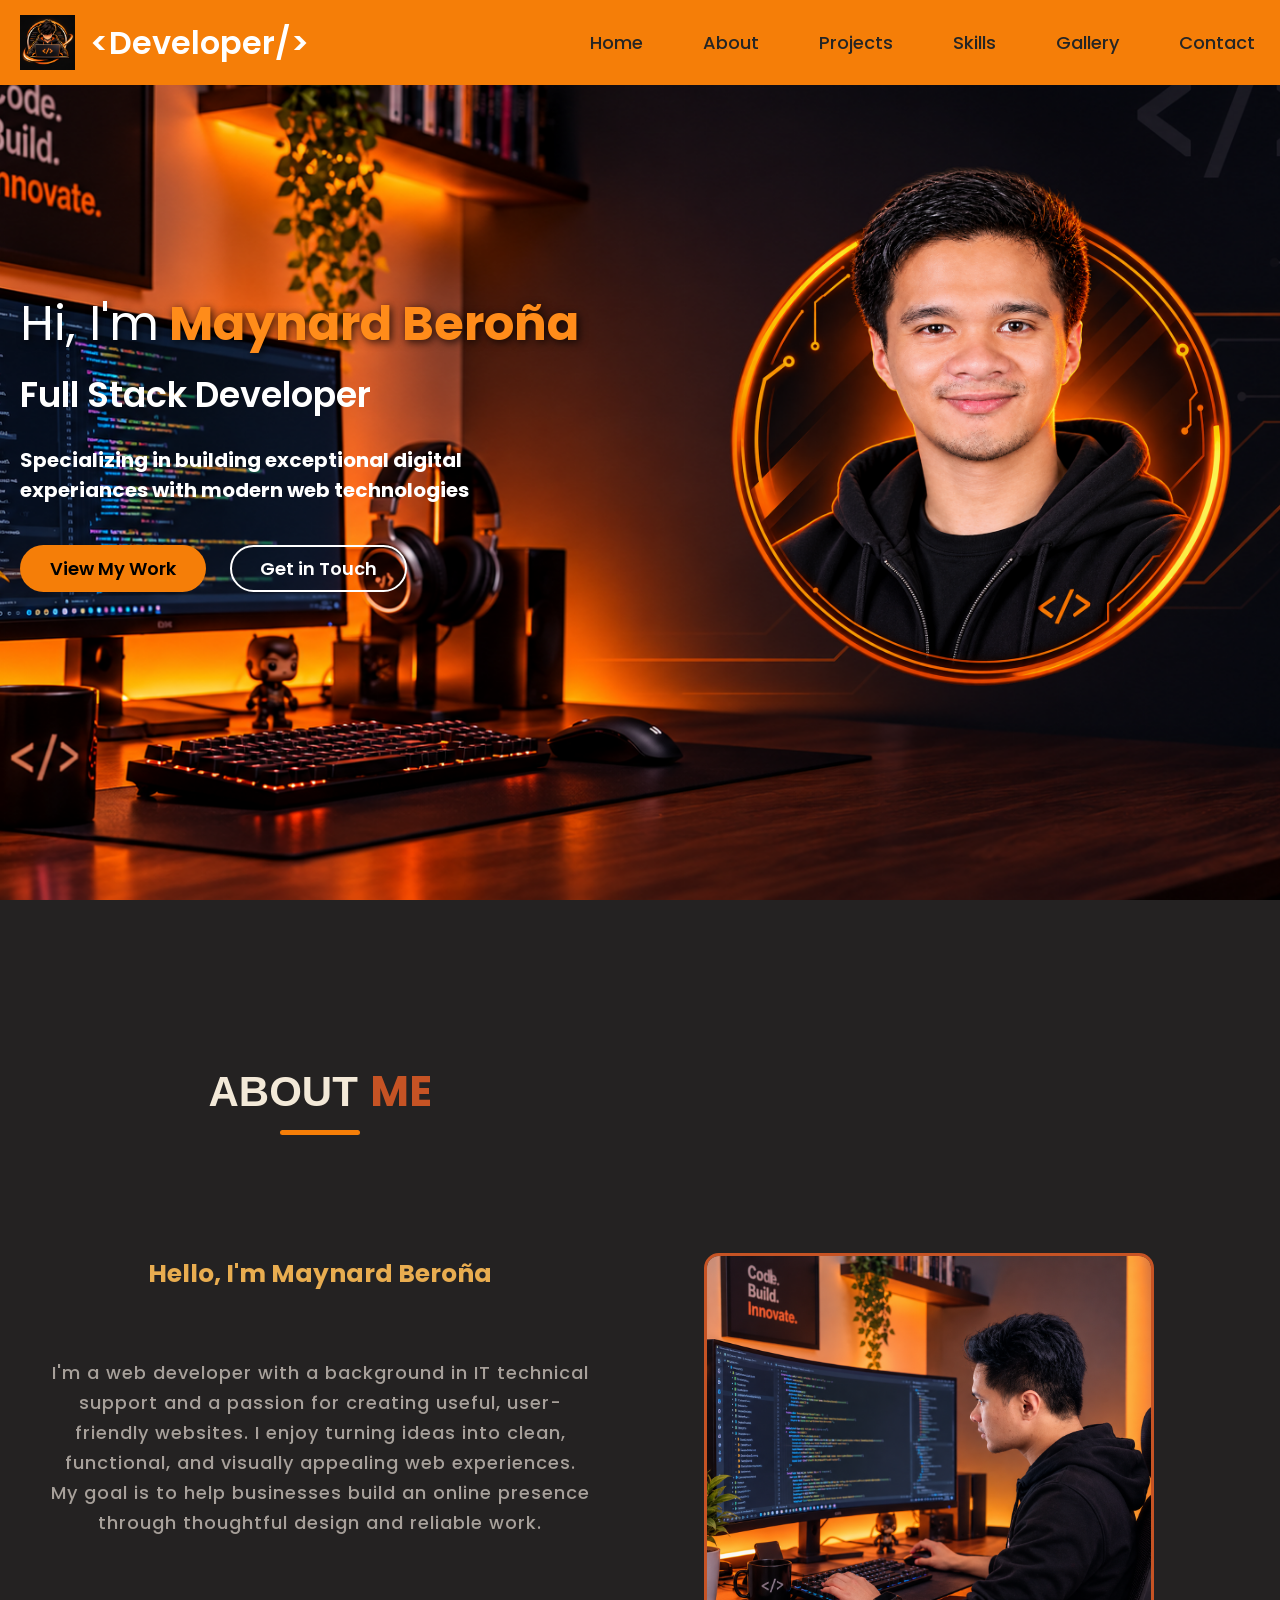
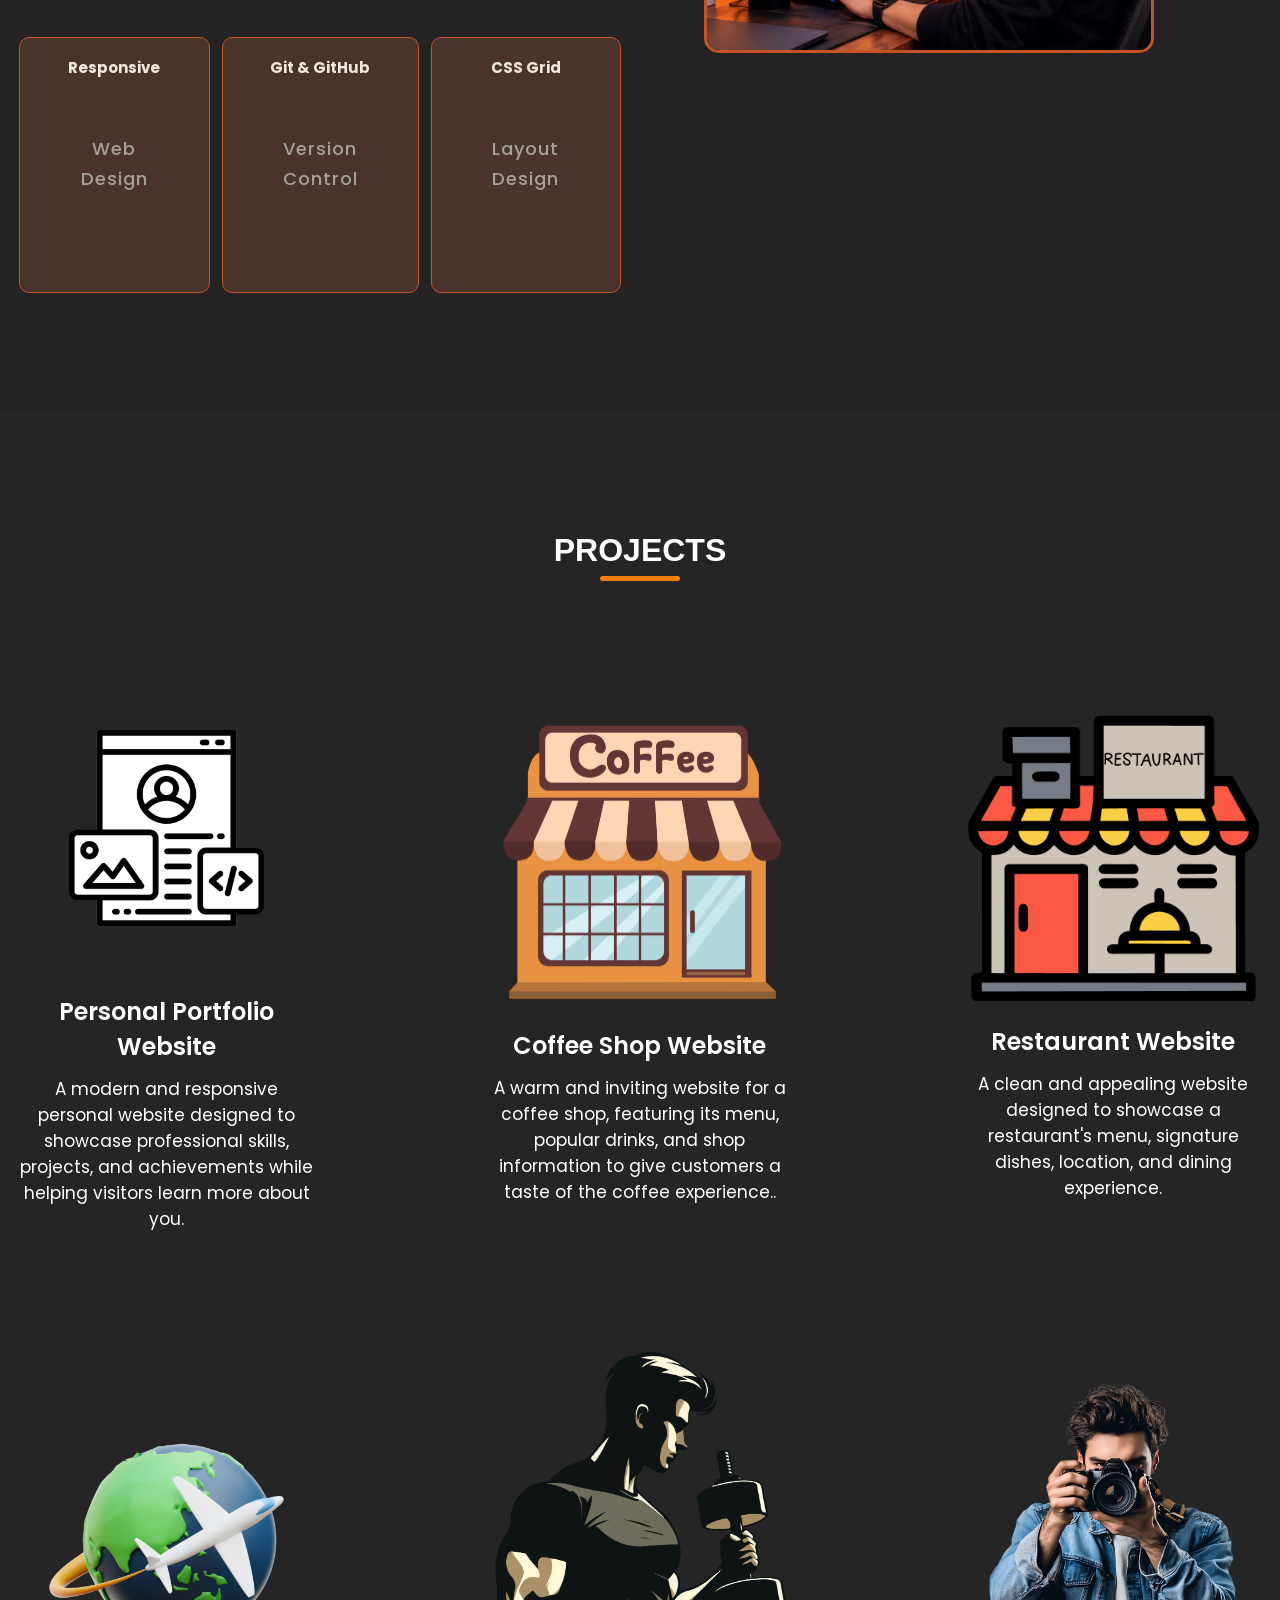
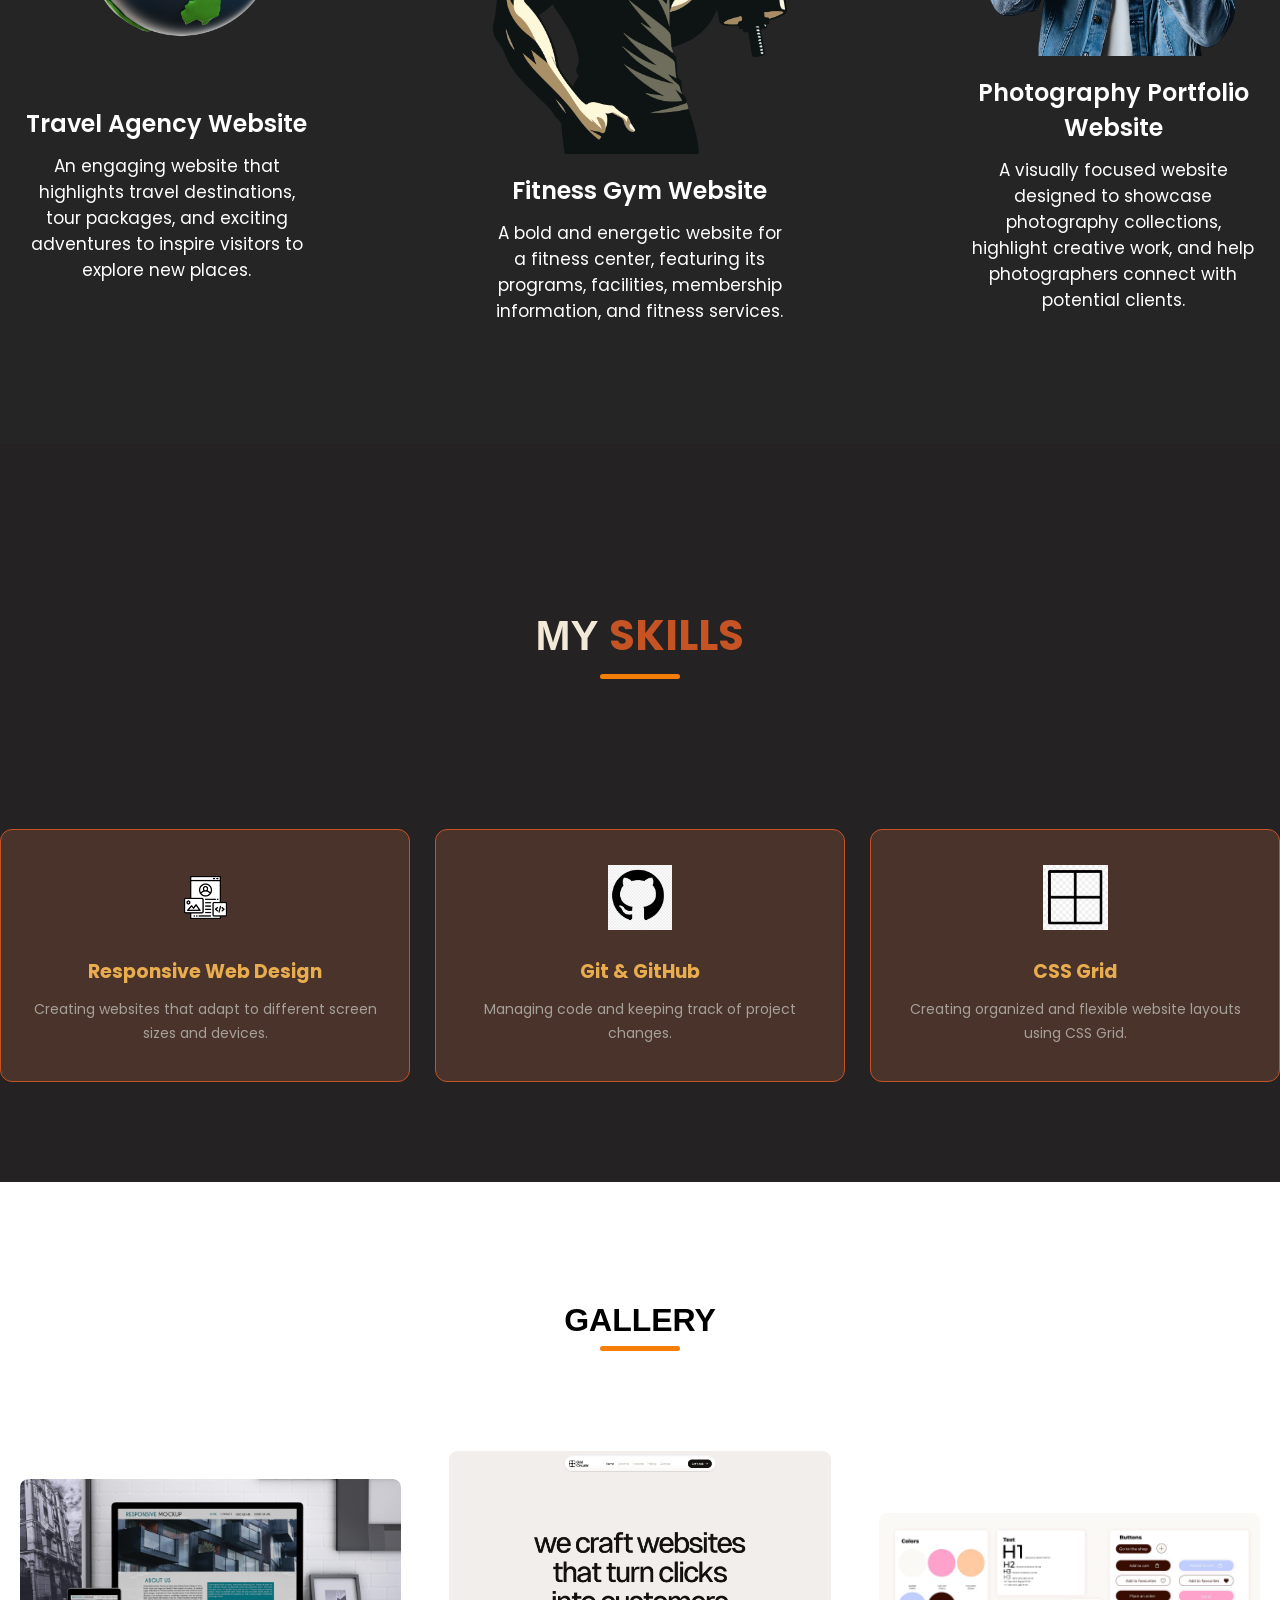
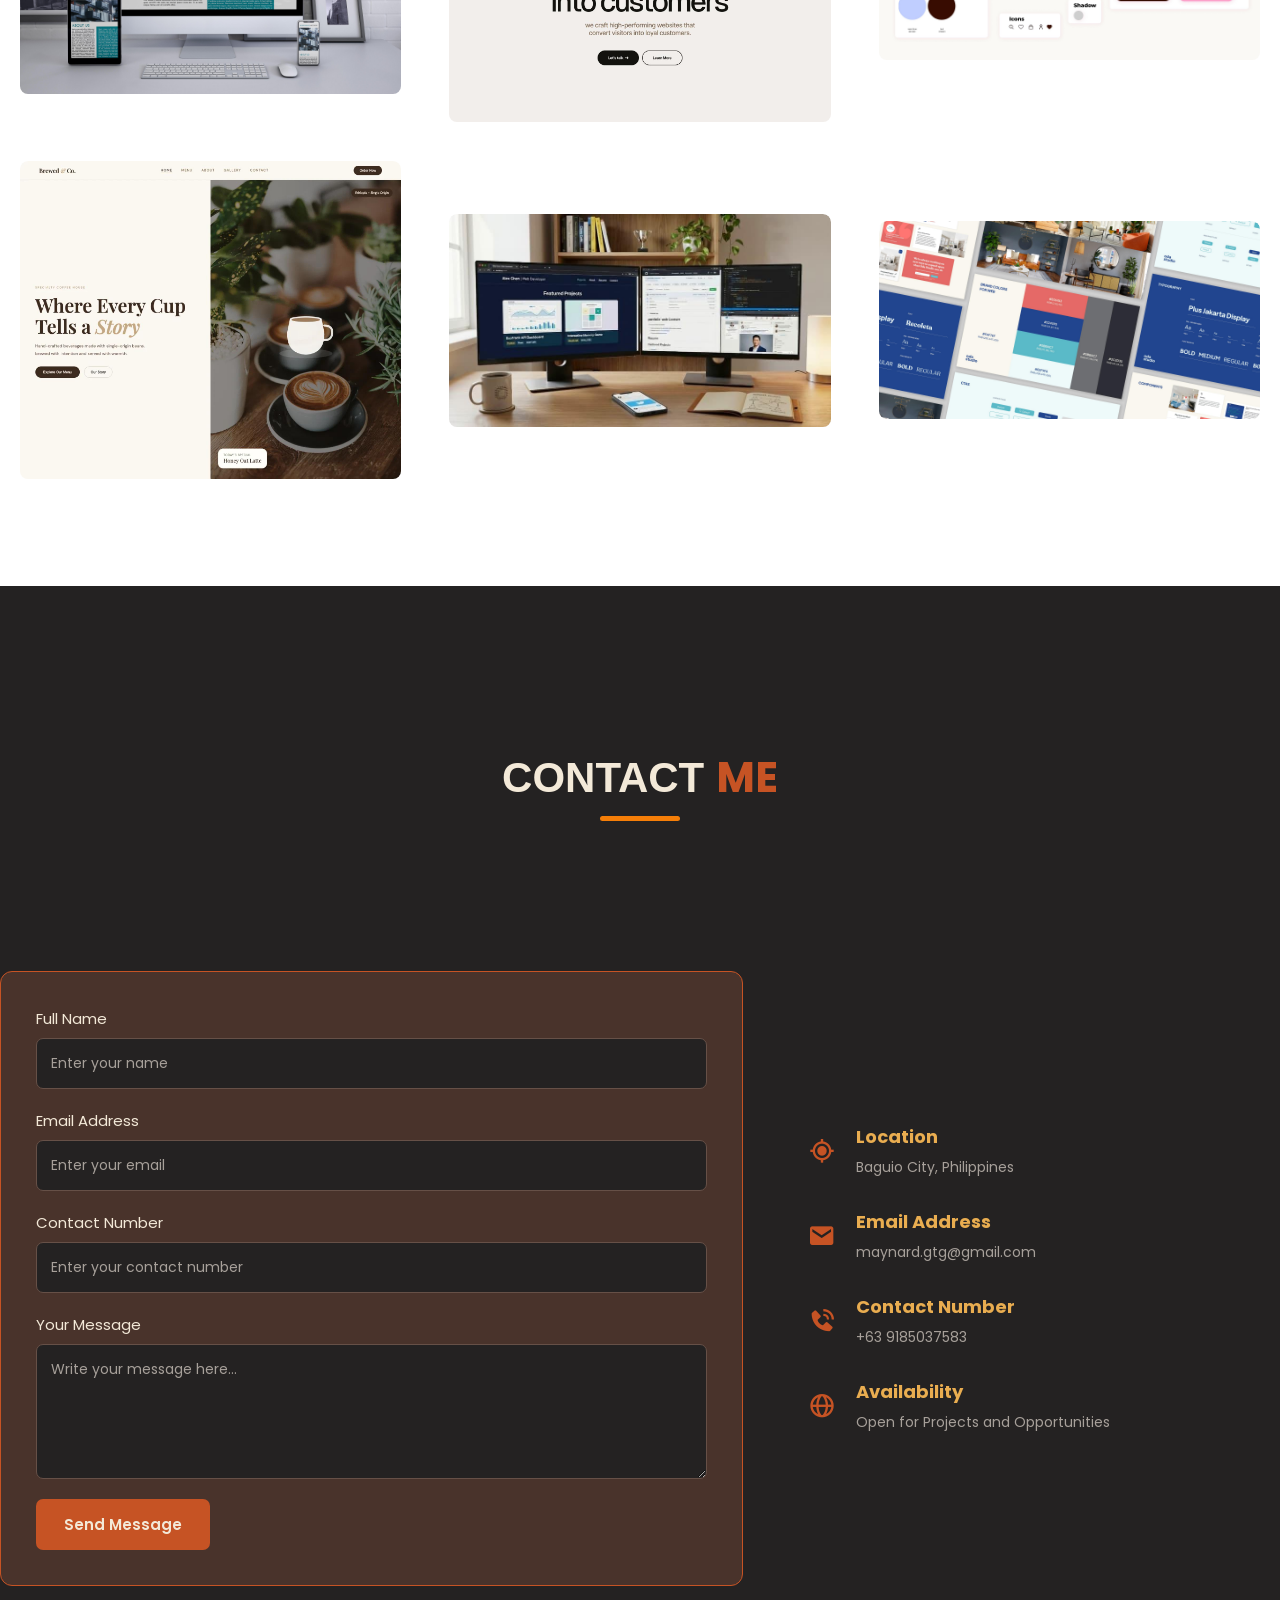
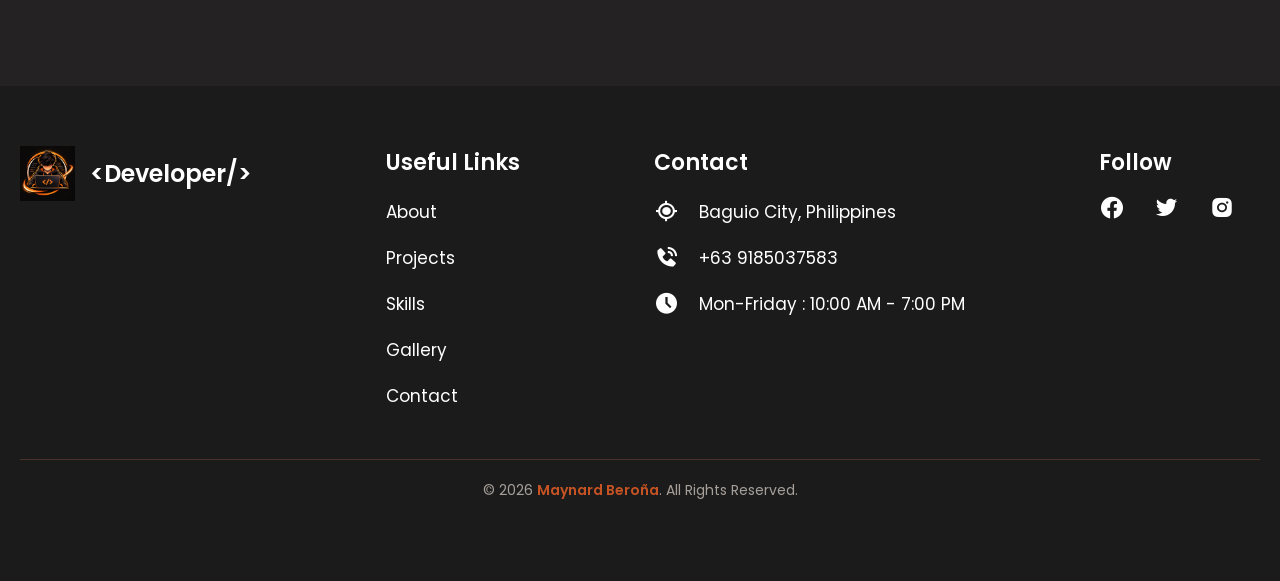
<file: index.html>
<!DOCTYPE html>
<html lang="en">
  <head>
    <meta charset="UTF-8" />
    <meta name="viewport" content="width=device-width, initial-scale=1.0" />
    <title>Maynard Beroña | Web Developer Portfolio</title>
    <meta name="description" content="Explore the portfolio, projects, and web development skills of Maynard Beroña.">
    
    <!-- CSS Link -->
    <link rel="stylesheet" href="style.css" />
    <!-- Box Icon Link for Icons -->
    <link
      href="https://unpkg.com/boxicons@2.1.4/css/boxicons.min.css"
      rel="stylesheet"
    />
  </head>
  <body>
    <!-- Header & Navbar Section -->
    <header>
      <nav>
        <div class="nav_logo">
          <a href="#">
            <img src="images/logo2.png" alt="dev Logo" />
            <h2>&lt;Developer/&gt;</h2>
          </a>
        </div>

        <input type="checkbox" id="click" />
        <label for="click">
          <i class="menu_btn bx bx-menu"></i>
          <i class="close_btn bx bx-x"></i>
        </label>

        <ul>
          <li><a href="#">Home</a></li>
          <li><a href="#about">About</a></li>
          <li><a href="#project">Projects</a></li>
          <li><a href="#skill">Skills</a></li>
          <li><a href="#gallery">Gallery</a></li>
          <li><a href="#contact">Contact</a></li>
        </ul>
      </nav>
    </header>

    <!-- Hero Section -->
    <section class="hero_section">
      <div class="section_container">
        <div class="hero_container">
          <div class="text_section">
            <h2><span class="intro">Hi, I'm</span> Maynard Beroña</h2>
            <h3>Full Stack Developer</h3>
            <p>
              Specializing in building exceptional digital experiances with modern web technologies
            </p>

            <div class="hero_section_button">
              <button class="button">View My Work</button>
              <button class="button">Get in Touch</button>
            </div>
          </div>

          <div class="image_section">
            <img src="images/Neon Tech Portrait Avatar.png" alt="neon" />
          </div>
        </div>
      </div>
    </section>



<!-- About Me Section -->
    <section class="about_us" id="about">
      <div class="section_container">
        <div class="about_container">

          <div class="text_section">
          <h2 class="section_title">ABOUT <span>ME</span></h2>

          <h3>Hello, I'm Maynard Beroña</h3>

         <p>
          I'm a web developer with a background in IT
          technical support and a passion for creating
          useful, user-friendly websites.

          I enjoy turning ideas into clean, functional,
          and visually appealing web experiences.
          My goal is to help businesses build an online
          presence through thoughtful design and reliable work.
          </p>

          <div class="skills_container">
          <div class="skill_card">
            <h4>Responsive</h4>
            <p>Web Design</p>
          </div>

          <div class="skill_card">
            <h4>Git & GitHub</h4>
            <p>Version Control</p>
          </div>

          <div class="skill_card">
            <h4>CSS Grid</h4>
              <p>Layout Design</p>
            </div>
          </div>
        </div>

        <div class="image_section">
        <img src="images/Cinematic Orange-Toned Developer Workspace.png" 
        alt="Developer workspace" />
        </div>

        </div>
      </div>
    </section>

  <!-- Services Section -->
    <section class="services" id="project">
      <h2 class="section_title">Projects</h2>
      <div class="section_container">
        <div class="service_container">
          <div class="services_items">
            <img src="images/1.png" alt="Personal Portfolio" />
            <div class="services_text">
              <h3>Personal Portfolio Website</h3>
              <p>
                A modern and responsive personal website designed to showcase professional skills, projects, and achievements while helping visitors learn more about you.
              </p>
            </div>
          </div>
          <div class="services_items">
            <img src="images/vecteezy_coffee-shop-classic-coffee-shop-storefront-with-bold-brown_69258283.png" alt="Coffee Shop" />
            <div class="services_text">
              <h3>Coffee Shop Website</h3>
              <p>
                A warm and inviting website for a coffee shop, featuring its menu, popular drinks, and shop information to give customers a taste of the coffee experience..
              </p>
            </div>
          </div>
          <div class="services_items">
            <img src="images/vecteezy_restaurant-design-food-and-drink-payment-in-a-restaurant_34610669.png" alt="Restaurant" />
            <div class="services_text">
              <h3>Restaurant Website</h3>
              <p>A clean and appealing website designed to showcase a restaurant's menu, signature dishes, location, and dining experience.</p>
            </div>
          </div>
          <div class="services_items">
            <img src="images/vecteezy_infographic-air-travel-flight-generative-ai_27730133.png" alt="Travel Agency" />
            <div class="services_text">
              <h3>Travel Agency Website</h3>
              <p>
                An engaging website that highlights travel destinations, tour packages, and exciting adventures to inspire visitors to explore new places.
              </p>
            </div>
          </div>
          <div class="services_items">
            <img
              src="images/vecteezy_muscle-mastery-the-art-of-barbell-lifting_44767447.png"
              alt="Fitness Gym"
            />
            <div class="services_text">
              <h3>Fitness Gym Website</h3>
              <p>A bold and energetic website for a fitness center, featuring its programs, facilities, membership information, and fitness services.</p>
            </div>
          </div>
          <div class="services_items">
            <img src="images/vecteezy_png-young-male-photographer-with-camera-against-transparent_67215273.png" alt="Photography" />
            <div class="services_text">
              <h3>Photography Portfolio Website</h3>
              <p>
                A visually focused website designed to showcase photography collections, highlight creative work, and help photographers connect with potential clients.
              </p>
            </div>
          </div>
        </div>
      </div>
    </section>

  <!-- Skill Section -->
    <section class="why_us" id="skill">
      <h2 class="section_title">My <span>Skills</span></h2>
      <div class="section_container">
        <div class="why_container">
         <div class="why_items">
          <img src="images/1.png" alt="Responsive Web Design" />
          <div class="why_us_text">
            <h3>Responsive Web Design</h3>
            <p>
            Creating websites that adapt to different screen sizes and devices.
            </p>
         </div>
        </div>
        <div class="why_items">
          <img src="images/33.jfif" alt="github" />
          <div class="why_us_text">
            <h3>Git & GitHub</h3>
              <p>
                Managing code and keeping track of project changes.
            </p>
          </div>
        </div>
        <div class="why_items">
          <img src="images/22.jfif" alt="CSS Grid" />
          <div class="why_us_text">
            <h3>CSS Grid</h3>
              <p>
                Creating organized and flexible
                website layouts using CSS Grid.
              </p>
            </div>
          </div>
        </div>
      </div>
    </section>

  <!-- Gallery Section -->
    <section class="gallery" id="gallery">
      <h2 class="section_title">Gallery</h2>
      <div class="section_container">
        <div class="gallery_container">
          <div class="gallery_items">
            <img src="images/gal.jfif" alt="Gallery Image" />
          </div>
          <div class="gallery_items">
            <img src="images/gal1.jfif" alt="Gallery Image" />
          </div>
          <div class="gallery_items">
            <img src="images/gal2.jfif" alt="Gallery Image" />
          </div>
          <div class="gallery_items">
            <img src="images/gal3.jfif" alt="Gallery Image" />
          </div>
          <div class="gallery_items">
            <img src="images/gal4.jfif" alt="Gallery Image" />
          </div>
          <div class="gallery_items">
            <img src="images/gal5.jfif" alt="Gallery Image" />
          </div>
        </div>
      </div>
    </section>

<!-- Contact Section -->
<section class="contact" id="contact">
  <h2 class="section_title">Contact <span>Me</span></h2>

  <div class="section_container">
    <div class="contact_container">

      <div class="contact_form">
        <form action="#">

          <div class="field">
            <label for="Name">Full Name</label>
            <input type="text" id="Name"
              placeholder="Enter your name" required />
          </div>

          <div class="field">
            <label for="email">Email Address</label>
            <input type="email" id="email"
              placeholder="Enter your email" required />
          </div>

          <div class="field">
            <label for="number">Contact Number</label>
            <input type="tel" id="number"
              placeholder="Enter your contact number" />
          </div>

          <div class="field">
            <label for="textarea">Your Message</label>
            <textarea name="textarea" id="textarea"
              placeholder="Write your message here..."
              rows="5" required></textarea>
          </div>

          <button class="button" id="submit" type="submit">
            Send Message
          </button>

        </form>
      </div>

      <div class="contact_text">

        <div class="contact_items">
          <i class="bx bx-current-location"></i>
          <div class="contact_details">
            <h3>Location</h3>
            <p>Baguio City, Philippines</p>
          </div>
        </div>

        <div class="contact_items">
          <i class="bx bxs-envelope"></i>
          <div class="contact_details">
            <h3>Email Address</h3>
            <p>maynard.gtg@gmail.com</p>
          </div>
        </div>

        <div class="contact_items">
          <i class="bx bxs-phone-call"></i>
          <div class="contact_details">
            <h3>Contact Number</h3>
            <p>+63 9185037583</p>
          </div>
        </div>

        <div class="contact_items">
          <i class="bx bx-globe"></i>
          <div class="contact_details">
            <h3>Availability</h3>
            <p>Open for Projects and Opportunities</p>
          </div>
        </div>

      </div>
    </div>
  </div>
</section>


  <!-- Footer Section -->
    <footer>
      <div class="section_container">
        <div class="footer_section">
          <div class="footer_logo">
            <a href="index.html">
              <img src="images/logo2.png" alt="Logo" />
              <h2>&lt;Developer/&gt;</h2>
            </a>
          </div>

          <div class="useful_links">
            <h3>Useful Links</h3>
            <ul>
              <li><a href="#about">About</a></li>
              <li><a href="#project">Projects</a></li>
              <li><a href="#skill">Skills</a></li>
              <li><a href="#gallery">Gallery</a></li>
              <li><a href="#contact">Contact</a></li>
            </ul>
          </div>

          <div class="contact_us">
            <h3>Contact</h3>
            <ul>
              <li>
                <i class="bx bx-current-location"></i>
                <span>Baguio City, Philippines</span>
              </li>
              <li>
                <i class="bx bxs-phone-call"></i> <span>+63 9185037583</span>
              </li>
              <li>
                <i class="bx bxs-time-five"></i>
                <span>Mon-Friday : 10:00 AM - 7:00 PM</span>
              </li>
            </ul>
          </div>

          <div class="follow_us">
            <h3>Follow</h3>
            <i class="bx bxl-facebook-circle"></i>
            <i class="bx bxl-twitter"></i>
            <i class="bx bxl-instagram-alt"></i>
          </div>

        </div>

        <!-- Copyright -->
        <div class="copyright">
          <p>
            &copy; 2026 <span>Maynard Beroña</span>.
            All Rights Reserved.
          </p>
        </div>

      </div>
    </footer>
  </body>
</html>
</file>
<file: style.css>
/* Importing Google font - Poppins */
@import url("https://fonts.googleapis.com/css2?family=Poppins:wght@400;500;600;700&display=swap");

* {
    margin: 0;
    padding: 0;
    box-sizing: border-box;
    font-family: "Poppins", sans-serif;
}

/* Defining Custome Variables */
:root {
    /* Colors */
    --primary-color: #f57e08;
    --secondary-color: #304fed;
    --dark-color: #252525;
    --white-color: #fff;
    --light-gray-color: #f2f2f2;

    /* Site Max-Width */
    --site-max-width: 1300px;
}

html {
    scroll-behavior: smooth;
}

body {
    background-color: var(--white-color);
}

/* Setting for the whole website */
a {
    text-decoration: none;
}

ul {
    list-style: none;
}

.section_container {
    margin: 0 auto;
    max-width: var(--site-max-width);
}

.section_title {
    text-align: center;
    padding: 60px 0 100px;
    font-size: 32px;
    font-family: "Righteous", sans-serif;
    text-transform: uppercase;
}

.section_title::after {
    content: '';
    width: 80px;
    background: var(--primary-color);
    height: 5px;
    display: block;
    margin: 7px auto 0;
    border-radius: 8px;
}

/* Styling for the header section */
header {
    position: fixed;
    top: 0;
    width: 100%;
    z-index: 1;
    background: var(--primary-color);
}

nav {
    display: flex;
    padding: 15px 0 15px 20px;
    justify-content: space-between;
    align-items: center;
    margin: 0 auto;
    max-width: var(--site-max-width);
}

nav .nav_logo a {
    display: flex;
    gap: 15px;
    align-items: center;
}

nav .nav_logo a img {
    max-width: 55px;
}

nav .nav_logo h2 {
    color: var(--white-color);
    font-weight: 600;
    font-size: 32px;
}

nav ul {
    display: flex;
    gap: 10px;
}

nav ul li a {
    display: block;
    padding: 10px 25px;
    font-size: 18px;
    font-weight: 500;
    color: var(--dark-color);
    border-radius: 30px;
    transition: all 0.2s ease;
}

nav ul li a:hover {
    color: var(--white-color);
    background-color: var(--dark-color);
}

nav label {
    font-size: 32px;
    color: var(--white-color);
    cursor: pointer;
}

label .menu_btn,
label .close_btn {
    display: none;
}

#click {
    display: none;
}

/* Hero Section */
.hero_section {
    min-height: 100vh;
    background: url("images/Moody Orange-Lit Developer Workspace.png") center / cover no-repeat;
    /*background: var(--primary-color);*/
}

.hero_container {
    display: flex;
    gap: 20px;
    padding: 20px;
    align-items: center;
    padding-top: 85px;
    min-height: calc(100vh - 85px);
    justify-content: space-between;
}

.hero_container .text_section h2 {
    font-size: 48px;
    font-weight: 700;
    color: #FF8C1A;
    text-shadow: 2px 2px 8px rgba(0, 0, 0, 0.8);

}

.intro {
    color: #FFFFFF;
    font-weight: 400;
}

.hero_container .text_section h3 {
    font-size: 35px;
    font-weight: 600;
    color: var(--white-color);
    margin-top: 8px;
}

.hero_container .text_section p {
    font-size: 20px;
    font-weight: 700;
    color: var(--white-color);
    margin: 24px 0 40px;
    max-width: 70%;
    

}

.hero_container .hero_section_button {
    display: flex;
    gap: 24px;
}

.hero_container .hero_section_button .button {
    padding: 8px 28px;
    border: 2px solid transparent;
    outline: none;
    cursor: pointer;
    border-radius: 50px;
    background: #f57e08;
    color: black;
    font-size: 18px;
    font-weight: 600;
    transition: all 0.4s ease;
}

.hero_container .hero_section_button .button:last-child {
    color: var(--white-color);
    border-color: var(--white-color);
    background: none;
}

.hero_container .hero_section_button .button:first-child:hover {
    color: var(--white-color);
    background: transparent;
    border-color: var(--white-color);
}

.hero_container .hero_section_button .button:last-child:hover {
    color: var(--dark-color);
    background: var(--primary-color);
    border-color: var(--primary-color);
}

.hero_container .image_section {
    max-width: 45%;
}

.hero_container .image_section img {
    width: 100%;
}


/* ABOUT ME SECTION */

.about_us {
    padding: 100px 0;
    background-color: #242222;
}

.about_container {
    display: flex;
    align-items: center;
    justify-content: space-between;
    gap: 60px;
}

/* TEXT SECTION */

.about_container .text_section {
    flex: 1;
}

.about_container .text_section .section_title {
    color: #F3E9D8;
    font-size: 42px;
    margin-bottom: 20px;
}

.about_container .text_section .section_title span {
    color: #C65324;
}

.about_container .text_section h3 {
    color: #E9AD50;
    font-size: 25px;
    margin-bottom: 15px;
    text-align: center;
}

.about_container .text_section p {
    color: #A7A09A;
    font-size: 16px;
    line-height: 1.8;
    margin-bottom: 30px;
}

/* IMAGE SECTION */

.about_container .image_section {
    flex: 1;
}

.about_container .image_section img {
    width: 100%;
    max-width: 450px;
    height: 400px;
    object-fit: cover;
    border-radius: 15px;
    border: 3px solid #C65324;
}

/* SKILLS */

.skills_container {
    display: grid;
    grid-template-columns: repeat(3, 1fr);
    gap: 12px;
    padding: 3%;
}

.skill_card {
    background-color: #49332B;
    padding: 18px 10px;
    text-align: center;
    border: 1px solid #C65324;
    border-radius: 10px;
    transition: 0.3s;
}

.skill_card:hover {
    transform: translateY(-5px);
    background-color: #C65324;
}

.skill_card h4 {
    color: #F3E9D8;
    font-size: 15px;
    margin-bottom: 5px;
}

.skill_card p {
    color: #E9AD50;
    font-size: 12px;
    margin: 0;
}

/* MOBILE */

@media (max-width: 768px) {
.about_container {
    flex-direction: column;
    text-align: center;
}

.skills_container {
    grid-template-columns: 1fr;
    }
}



.about_container {
    display: flex;
    justify-content: space-between;
    gap: 20px;
    align-items: center;
}

.about_container .text_section {
    max-width: 50%;
}

.about_container .text_section p {
    font-size: 18px;
    font-weight: 500;
    letter-spacing: 1px;
    line-height: 30px;
    text-align: center;
    padding: 50px;
}

.about_container .image_section {
    max-width: 45%;
}

.about_container .image_section img {
    width: 100%;
    /*transform: translateY(90px);*/
}

/* Services Section */
.services {
    background: var(--dark-color);
    color: var(--white-color);
    padding: 60px 20px 120px;
}

.services .service_container {
    display: flex;
    justify-content: space-between;
    gap: 120px;
    align-items: center;
    flex-wrap: wrap;
}

.section_container .services_items img {
    width: 100%;
}

.section_container .services_items {
    width: calc(100% / 3 - 120px);
}

.services_items .services_text {
    text-align: center;
}

.services_items .services_text h3 {
    margin: 12px 0;
    font-weight: 600;
    font-size: 24px;
}

.services_items .services_text p {
    font-size: 17px;
}


/* SKILLS SECTION */

.why_us {
    padding: 100px 0;
    background-color: #242222;
}

.why_us .section_title {
    text-align: center;
    font-size: 42px;
    color: #F3E9D8;
    margin-bottom: 50px;
}

.why_us .section_title span {
    color: #C65324;
}

.why_container {
    display: grid;
    grid-template-columns: repeat(3, 1fr);
    gap: 25px;
}

.why_items {
    background-color: #49332B;
    padding: 35px 20px;
    border: 1px solid #C65324;
    border-radius: 12px;
    text-align: center;
    transition: 0.3s ease;
}

.why_items:hover {
    transform: translateY(-8px);
    background-color: #352720;
    box-shadow: 0 8px 25px rgba(198, 83, 36, 0.2);
}

.why_items img {
    width: 65px;
    height: 65px;
    object-fit: contain;
    margin-bottom: 20px;
}

.why_us_text h3 {
    color: #E9AD50;
    font-size: 19px;
    margin-bottom: 12px;
}

.why_us_text p {
    color: #A7A09A;
    font-size: 14px;
    line-height: 1.7;
}

/* RESPONSIVE */

@media (max-width: 768px) {
.why_container {
    grid-template-columns: 1fr;
    }
}


/* Gallery Section */
.gallery {
    background: var(--white-color);
    padding: 60px 20px 100px;
}

.gallery .gallery_container {
    display: flex;
    justify-content: space-between;
    gap: 32px;
    align-items: center;
    flex-wrap: wrap;
}

.gallery_container .gallery_items {
    width: calc(100% / 3 - 32px);
    overflow: hidden;
    border-radius: 8px;
}

.gallery .gallery_container img {
    width: 100%;
    border-radius: 8px;
    transition: transform 0.4s ease;
}

.gallery_container .gallery_items:hover img {
    transform: scale(1.3);
}


/* CONTACT SECTION */

.contact {
    padding: 100px 0;
    background-color: #242222;
}

.contact .section_title {
    text-align: center;
    font-size: 42px;
    color: #F3E9D8;
    margin-bottom: 50px;
}

.contact .section_title span {
    color: #C65324;
}

.contact_container {
    display: flex;
    justify-content: space-between;
    gap: 40px;
}

/* CONTACT FORM */

.contact_form {
    flex: 1.2;
    background-color: #49332B;
    padding: 35px;
    border-radius: 12px;
    border: 1px solid #C65324;
}

.contact_form .field {
    display: flex;
    flex-direction: column;
    margin-bottom: 20px;
}

.contact_form label {
    color: #F3E9D8;
    margin-bottom: 8px;
    font-size: 15px;
}

.contact_form input,
.contact_form textarea {
    padding: 14px;
    background-color: #242222;
    border: 1px solid #665047;
    border-radius: 7px;
    color: #F3E9D8;
    font-size: 14px;
    font-family: inherit;
    outline: none;
}

.contact_form input:focus,
.contact_form textarea:focus {
    border-color: #C65324;
}

.contact_form input::placeholder,
.contact_form textarea::placeholder {
    color: #A7A09A;
}

.contact_form textarea {
    resize: vertical;
}

.contact_form .button {
    padding: 14px 28px;
    background-color: #C65324;
    color: #F3E9D8;
    border: none;
    border-radius: 7px;
    font-size: 15px;
    font-weight: 600;
    cursor: pointer;
    transition: 0.3s ease;
}

.contact_form .button:hover {
    background-color: #E9AD50;
    color: #242222;
}

/* CONTACT DETAILS */

.contact_text {
    flex: 0.8;
    display: flex;
    flex-direction: column;
    justify-content: center;
    gap: 30px;
    padding: 25px;
}

.contact_items {
    display: flex;
    align-items: center;
    gap: 20px;
}

.contact_items i {
    font-size: 28px;
    color: #C65324;
}

.contact_details h3 {
    color: #E9AD50;
    font-size: 18px;
    margin-bottom: 7px;
}

.contact_details p {
    color: #A7A09A;
    font-size: 14px;
}

/* RESPONSIVE */

@media (max-width: 768px) {
.contact_container {
    flex-direction: column;
    }

.contact_text {
    padding: 20px 5px;
    }
}


/* Footer Section */
footer {
    background: #1b1b1b;
    color: var(--white-color);
    padding: 60px 20px;
}

.footer_section {
    display: flex;
    justify-content: space-between;
}

.footer_section h3 {
    font-size: 22px;
    margin-bottom: 16px;
    font-weight: 600;
}

.footer_section .footer_logo a {
    display: flex;
    gap: 15px;
    align-items: center;
    color: var(--white-color);
}

.footer_section .footer_logo a img {
    max-width: 55px;
}

.footer_section .footer_logo a h2 {
    font-weight: 600;
}

.footer_section .useful_links ul li {
    margin: 20px 0;
}

.footer_section .useful_links ul li a {
    color: var(--white-color);
    font-size: 17px;
}

.footer_section .useful_links ul li a:hover {
    text-decoration: underline;
}

.footer_section .contact_us ul li {
    margin: 20px 0;
    display: flex;
    align-items: center;
    gap: 20px;
}

.footer_section .contact_us ul li i {
    font-size: 25px;
}

.footer_section .contact_us ul li span {
    font-size: 17px;
}

.footer_section .follow_us i {
    font-size: 26px;
    margin-right: 25px;
    cursor: pointer;
    transition: all 0.3s ease;
}

.footer_section .follow_us i:hover {
    color: var(--secondary-color);
}


/* Responsive Media Query code for max-width: 1024px */

@media screen and (max-width: 1024px) {
    nav {
        padding: 15px 20px;
    }

    label .menu_btn {
        display: block;
    }

    nav ul {
        display: block;
        background: var(--white-color);
        position: absolute;
        top: 75px;
        left: -100%;
        overflow-y: auto;
        width: 100%;
        height: 100vh;
        text-align: center;
        transition: all 0.15s ease;
    }

    #click:checked~ul {
        left: 0;
    }

    #click:checked~label .close_btn {
        display: block;
    }

    #click:checked~label .menu_btn {
        display: none;
    }

    nav ul li {
        display: block;
        padding: 8px 12px;
        width: 48%;
        margin: 24px auto;
    }

    nav ul li a {
        color: var(--dark-color);
    }

    .hero_container {
        flex-direction: column-reverse;
        align-items: center;
        padding-bottom: 32px;
    }

    .hero_container .image_section {
        max-width: 100%;
        text-align: center;
    }

    .hero_container .image_section img {
        max-width: 90%;
        align-items: center;
    }

    .hero_container .text_section {
        max-width: 100%;
        text-align: center;
        display: flex;
        flex-direction: column;
        align-items: center;
    }

    .hero_container .text_section p {
        max-width: 100%;
    }

    .about_container {
        flex-direction: column;
    }

    .about_container .text_section {
        max-width: 100%;
    }

    .services .service_container {
        gap: 50px;
    }

    .section_container .services_items {
        width: calc(100% / 2 - 50px);
    }

    .why_us .why_container {
        gap: 50px;
    }

    .why_container .why_items {
        width: calc(100% / 2 - 50px);
    }

    .gallery .gallery_container {
        justify-content: center;
    }

    .gallery_container .gallery_items {
        width: calc(100% / 2 - 50px);
    }

    .contact_container {
        flex-direction: column-reverse;
    }

    .contact_text .contact_items {
        margin: 25px 0;
    }

    .contact_container .contact_form {
        max-width: 100%;
    }

    .footer_section {
        flex-direction: column;
        gap: 24px;
    }

    .footer_section .useful_links {
        text-align: start;
    }
}

/* Responsive Media Query code for max-width: 576px */
@media screen and (max-width: 576px) {
    .section_title {
        padding: 50px 0;
    }

    nav .nav_logo a img,
    .footer_section .footer_logo a img {
        max-width: 45px;
    }

    nav .nav_logo h2 {
        font-size: 30px;
    }

    .hero_container {
        justify-content: space-evenly;
    }

    .hero_container .text_section h2 {
        font-size: 30px;
    }

    .hero_container .text_section h3 {
        font-size: 26px;
    }

    .hero_container .image_section img {
        max-width: 80%;
    }

    .hero_container .text_section p {
        font-size: 17px;
    }

    .about_container .image_section {
        max-width: 70%;
    }

    .button {
        padding: 10px 20px !important;
        font-size: 15px !important;
    }

    .section_container .services_items,
    .why_container .why_items {
        width: 100%;
        text-align: center;
    }

    .gallery_container .gallery_items {
        flex-direction: column;
        width: 100%;
    }

    .services .service_container,
    .why_us .why_container {
        gap: 70px;
    }

    .section_container .services_items img {
        max-width: 80%;
    }
}

/* COPYRIGHT */

.copyright {
    text-align: center;
    padding: 20px 0;
    margin-top: 30px;
    border-top: 1px solid #49332B;
}

.copyright p {
    color: #A7A09A;
    font-size: 14px;
}

.copyright span {
    color: #C65324;
    font-weight: 600;
}
</file>
